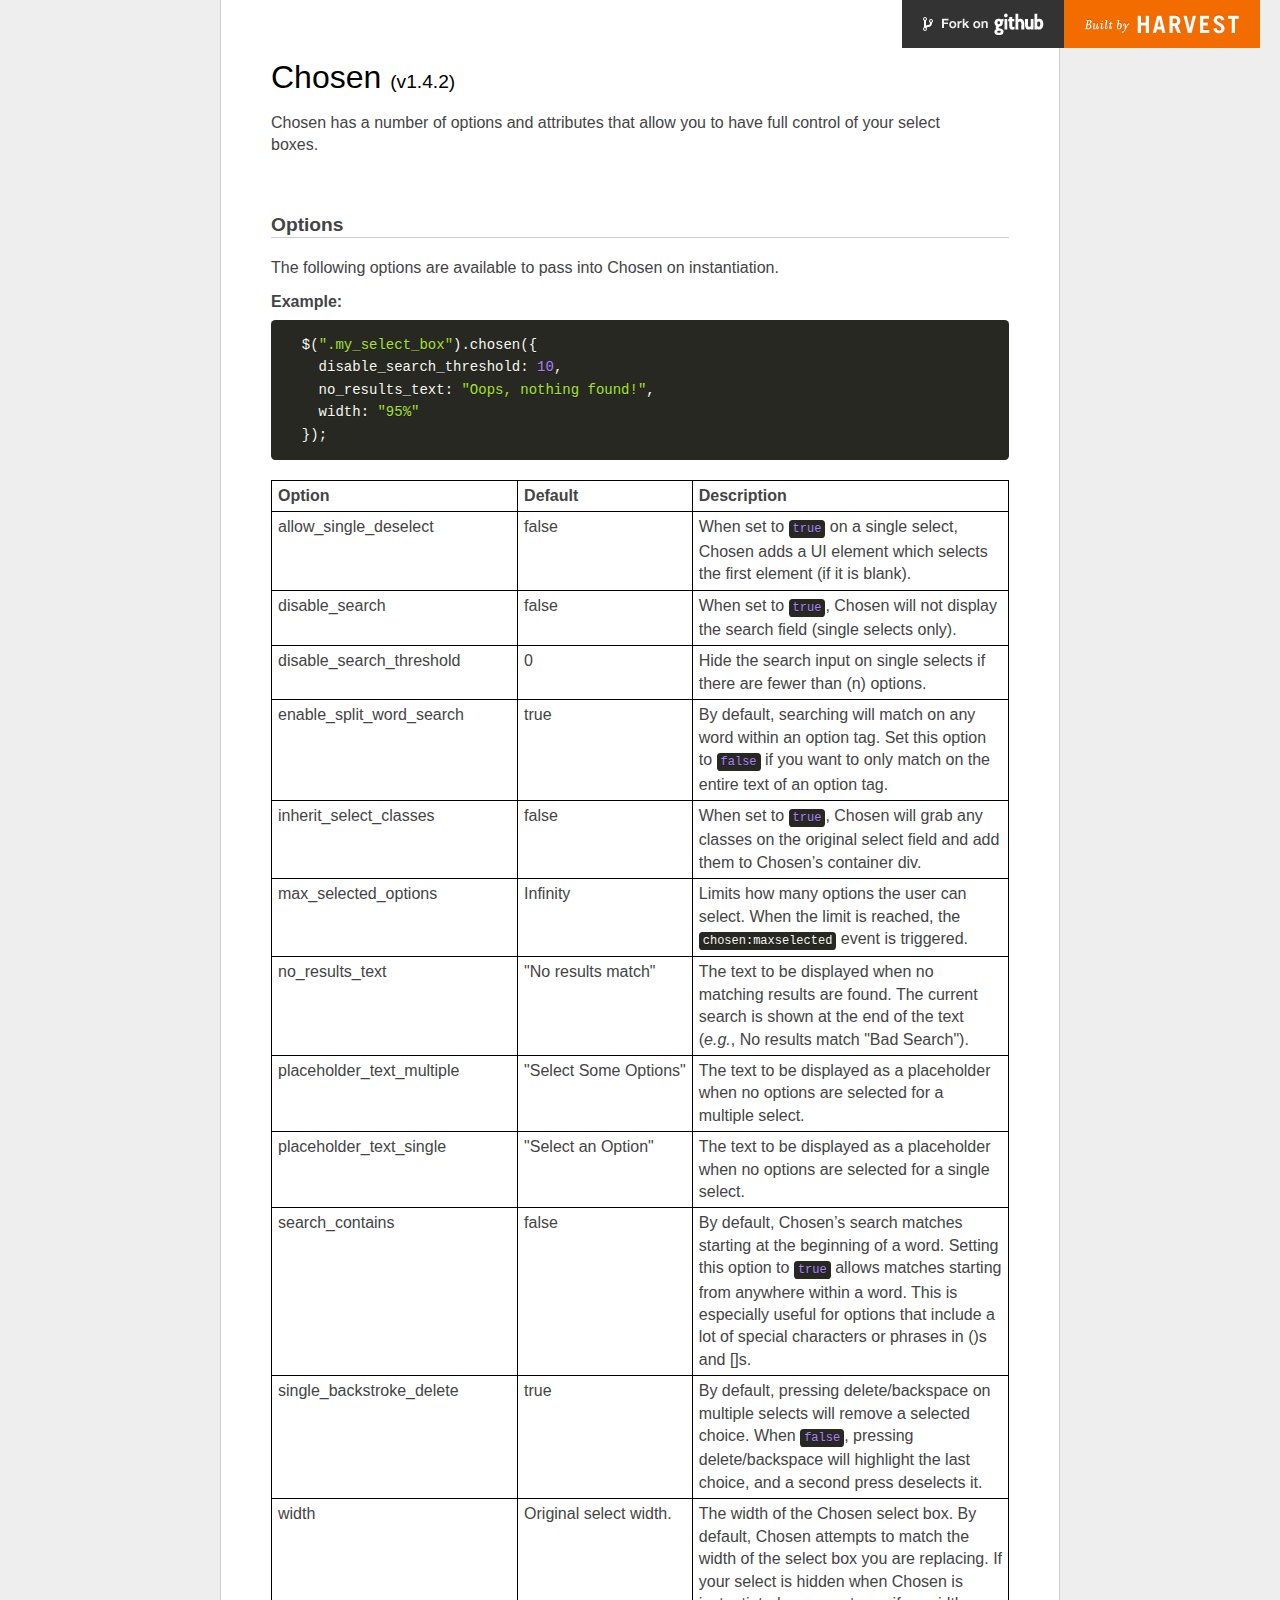
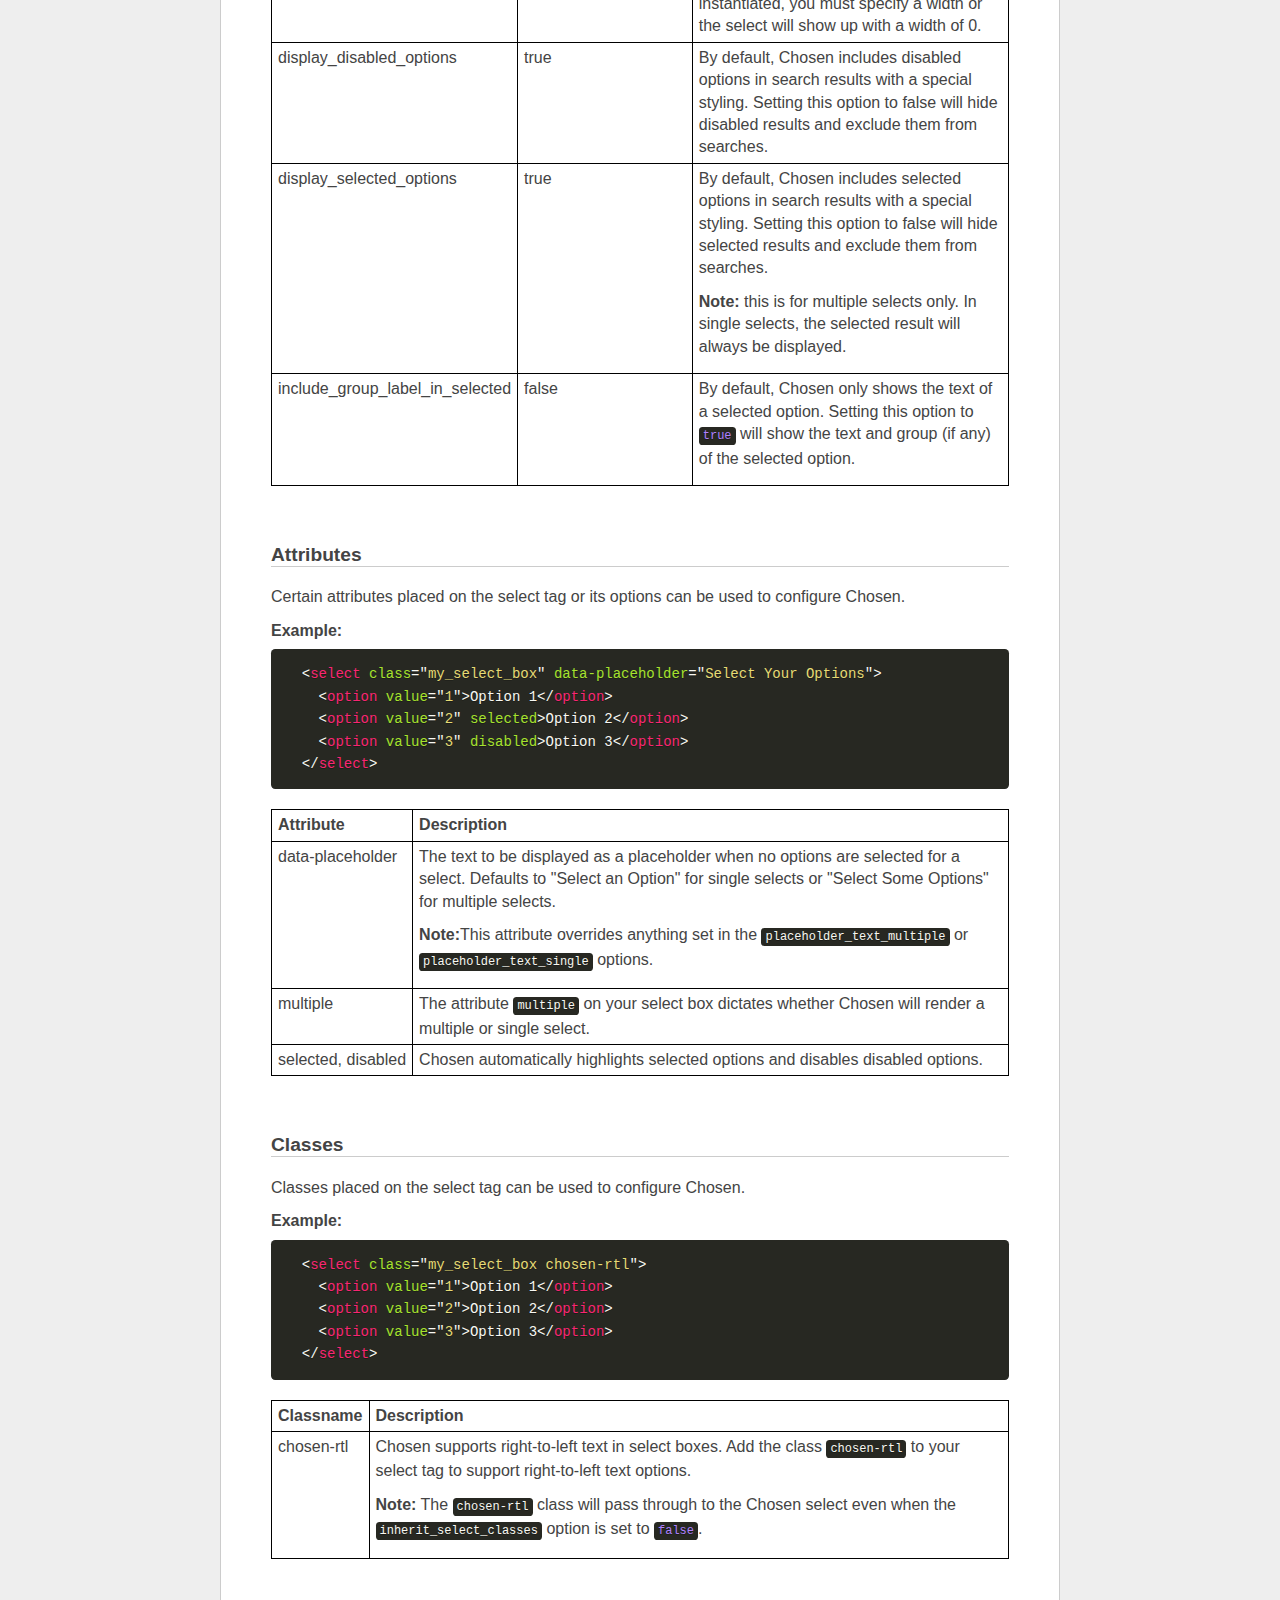
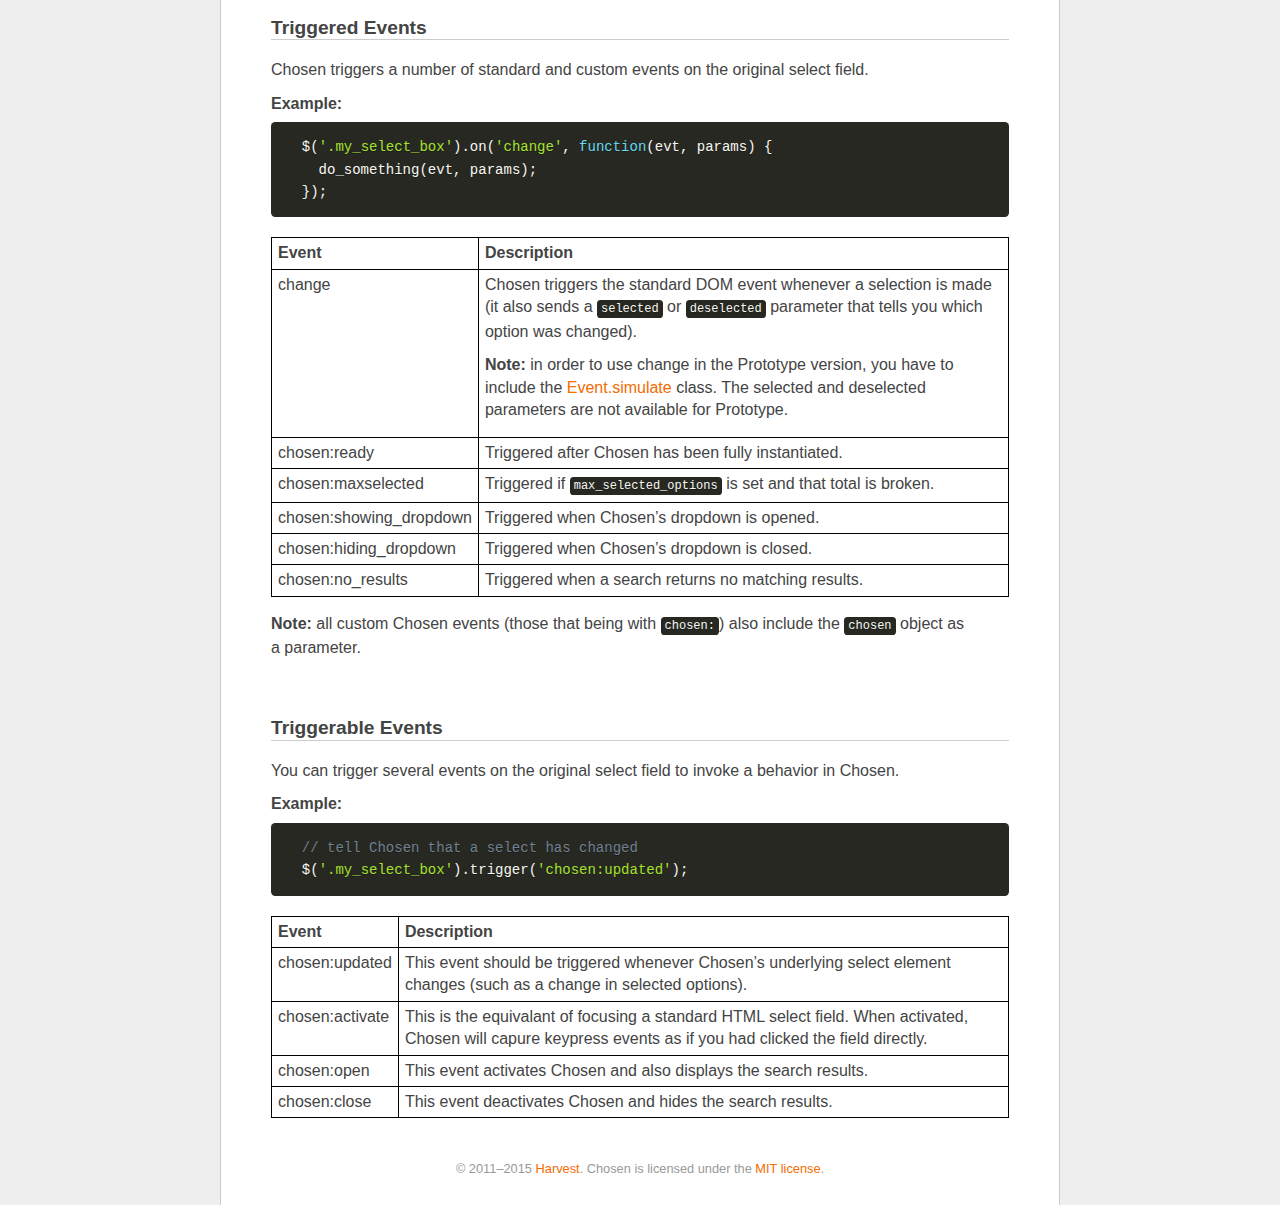
<file: js/lib/chosen/options.html>
<!doctype html>
<html lang="en">
<head>
  <meta charset="utf-8">
  <title>Chosen: A jQuery Plugin by Harvest to Tame Unwieldy Select Boxes</title>
  <link rel="stylesheet" href="docsupport/style.css">
  <link rel="stylesheet" href="docsupport/prism.css">
  <link rel="stylesheet" href="chosen.css">
  <style type="text/css" media="all">
    /* fix rtl for demo */
    .chosen-rtl .chosen-drop { left: -9000px; }
  </style>
</head>
<body>
  <div id="container">
    <div id="content">
      <header>
        <h1>Chosen <small>(<span id="latest-version">v1.4.2</span>)</small></h1>
      </header>
      <p>Chosen has a number of options and attributes that allow you to have full control of your select boxes.</p>

      <h2><a name="options" class="anchor" href="#options">Options</a></h2>
      <p>The following options are available to pass into Chosen on instantiation.</p>

      <h3>Example:</h3>
<pre>
  <code class="language-javascript">$(".my_select_box").chosen({
    disable_search_threshold: 10,
    no_results_text: "Oops, nothing found!",
    width: "95%"
  });</code>
</pre>

      <table class="docs-table">
        <tr>
          <th>Option</th><th>Default</th><th>Description</th>
        </tr>
        <tr>
          <td>allow_single_deselect</td>
          <td>false</td>
          <td>When set to <code class="language-javascript">true</code> on a single select, Chosen adds a UI element which selects the first element (if it is blank).</td>
        </tr>
        <tr>
          <td>disable_search</td>
          <td>false</td>
          <td>When set to <code class="language-javascript">true</code>, Chosen will not display the search field (single selects only).</td>
        </tr>
        <tr>
          <td>disable_search_threshold</td>
          <td>0</td>
          <td>Hide the search input on single selects if there are fewer than (n) options.</td>
        </tr>
        <tr>
          <td>enable_split_word_search</td>
          <td>true</td>
          <td>By default, searching will match on any word within an option tag. Set this option to <code class="language-javascript">false</code> if you want to only match on the entire text of an option tag.</td>
        </tr>
        <tr>
          <td>inherit_select_classes</td>
          <td>false</td>
          <td>When set to <code class="language-javascript">true</code>, Chosen will grab any classes on the original select field and add them to Chosen’s container div.</td>
        </tr>
        <tr>
          <td>max_selected_options</td>
          <td>Infinity</td>
          <td>Limits how many options the user can select. When the limit is reached, the <code class="language-javascript">chosen:maxselected</code> event is triggered.</td>
        </tr>
        <tr>
          <td>no_results_text</td>
          <td>"No results match"</td>
          <td>The text to be displayed when no matching results are found. The current search is shown at the end of the text (<i>e.g.</i>,
           No results match "Bad Search").</td>
        </tr>
        <tr>
          <td>placeholder_text_multiple</td>
          <td>"Select Some Options"</td>
          <td>The text to be displayed as a placeholder when no options are selected for a multiple select.</td>
        </tr>
        <tr>
          <td>placeholder_text_single</td>
          <td>"Select an Option"</td>
          <td>The text to be displayed as a placeholder when no options are selected for a single select.</td>
        </tr>
        <tr>
          <td>search_contains</td>
          <td>false</td>
          <td>By default, Chosen’s search matches starting at the beginning of a word. Setting this option to <code class="language-javascript">true</code> allows matches starting from anywhere within a word. This is especially useful for options that include a lot of special characters or phrases in ()s and []s.</td>
        </tr>
        <tr>
          <td>single_backstroke_delete</td>
          <td>true</td>
          <td>By default, pressing delete/backspace on multiple selects will remove a selected choice. When <code class="language-javascript">false</code>, pressing delete/backspace will highlight the last choice, and a second press deselects it.</td>
        </tr>
        <tr>
          <td>width</td>
          <td>Original select width.</td>
          <td>The width of the Chosen select box. By default, Chosen attempts to match the width of the select box you are replacing. If your select is hidden when Chosen is instantiated, you must specify a width or the select will show up with a width of 0.</td>
        </tr>
        <tr>
          <td>display_disabled_options</td>
          <td>true</td>
          <td>By default, Chosen includes disabled options in search results with a special styling. Setting this option to false will hide disabled results and exclude them from searches.</td>
        </tr>
        <tr>
          <td>display_selected_options</td>
          <td>true</td>
          <td>
            <p>By default, Chosen includes selected options in search results with a special styling. Setting this option to false will hide selected results and exclude them from searches.</p>
            <p><strong>Note:</strong> this is for multiple selects only. In single selects, the selected result will always be displayed.</p>
          </td>
        </tr>
        <tr>
          <td>include_group_label_in_selected</td>
          <td>false</td>
          <td>
            <p>By default, Chosen only shows the text of a selected option. Setting this option to <code class="language-javascript">true</code> will show the text and group (if any) of the selected option.</p>
          </td>
        </tr>
      </table>

      <h2><a name="attributes" class="anchor" href="#attributes">Attributes</a></h2>
      <p>Certain attributes placed on the select tag or its options can be used to configure Chosen.</p>

      <h3>Example:</h3>

<pre>
  <code class="language-markup">&lt;select class="my_select_box" data-placeholder="Select Your Options"&gt;
    &lt;option value="1"&gt;Option 1&lt;/option&gt;
    &lt;option value="2" selected&gt;Option 2&lt;/option&gt;
    &lt;option value="3" disabled&gt;Option 3&lt;/option&gt;
  &lt;/select&gt;</code>
</pre>

      <table class="docs-table">
        <tr>
          <th>Attribute</th><th>Description</th>
        </tr>
        <tr>
          <td>data-placeholder</td>
          <td>
            <p>The text to be displayed as a placeholder when no options are selected for a select. Defaults to "Select an Option" for single selects or "Select Some Options" for multiple selects.</p>
            <p><strong>Note:</strong>This attribute overrides anything set in the <code class="language-javascript">placeholder_text_multiple</code> or <code class="language-javascript">placeholder_text_single</code> options.</p>
          </td>
        </tr>
        <tr>
          <td>multiple</td>
          <td>The attribute <code class="language-html">multiple</code> on your select box dictates whether Chosen will render a multiple or single select.</td>
        </tr>
        <tr>
          <td>selected, disabled</td>
          <td>Chosen automatically highlights selected options and disables disabled options.</td>
        </tr>
      </table>

      <h2><a name="classes" class="anchor" href="#classes">Classes</a></h2>
      <p>Classes placed on the select tag can be used to configure Chosen.</p>

      <h3>Example:</h3>

<pre>
  <code class="language-markup">&lt;select class="my_select_box chosen-rtl"&gt;
    &lt;option value="1"&gt;Option 1&lt;/option&gt;
    &lt;option value="2"&gt;Option 2&lt;/option&gt;
    &lt;option value="3"&gt;Option 3&lt;/option&gt;
  &lt;/select&gt;</code>
</pre>

      <table class="docs-table">
        <tr>
          <th>Classname</th>
          <th>Description</th>
        </tr>
        <tr>
          <td>chosen-rtl</td>
          <td>
            <p>Chosen supports right-to-left text in select boxes. Add the class <code class="language-html">chosen-rtl</code> to your select tag to support right-to-left text options.</p>
            <p><strong>Note:</strong> The <code class="language-html">chosen-rtl</code> class will pass through to the Chosen select even when the <code class="language-javascript">inherit_select_classes</code> option is set to <code class="language-javascript">false</code>.</p>
          </td>
        </tr>
      </table>

      <h2><a name="triggered-events" class="anchor" href="#triggered-events">Triggered Events</a></h2>
      <p>Chosen triggers a number of standard and custom events on the original select field.</p>

      <h3>Example:</h3>

<pre>
  <code class="language-javascript">$('.my_select_box').on('change', function(evt, params) {
    do_something(evt, params);
  });</code>
</pre>

      <table class="docs-table">
        <tr>
          <th>Event</th><th>Description</th>
        </tr>
        <tr>
          <td>change</td>
          <td>
            <p>Chosen triggers the standard DOM event whenever a selection is made (it also sends a <code class="language-javascript">selected</code> or <code class="language-javascript">deselected</code> parameter that tells you which option was changed).</p>
            <p><strong>Note:</strong> in order to use change in the Prototype version, you have to include the <a href="https://github.com/kangax/protolicious/blob/5b56fdafcd7d7662c9d648534225039b2e78e371/event.simulate.js">Event.simulate</a> class. The selected and deselected parameters are not available for Prototype.</p>
          </td>
        </tr>
        <tr>
          <td>chosen:ready</td>
          <td>Triggered after Chosen has been fully instantiated.</td>
        </tr>
        <tr>
          <td>chosen:maxselected</td>
          <td>Triggered if <code class="language-javascript">max_selected_options</code> is set and that total is broken.</td>
        </tr>
        <tr>
          <td>chosen:showing_dropdown</td>
          <td>Triggered when Chosen’s dropdown is opened.</td>
        </tr>
        <tr>
          <td>chosen:hiding_dropdown</td>
          <td>Triggered when Chosen’s dropdown is closed.</td>
        </tr>
        <tr>
          <td>chosen:no_results</td>
          <td>Triggered when a search returns no matching results.</td>
        </tr>
      </table>

      <p>
        <strong>Note:</strong> all custom Chosen events (those that being with <code class="language-javascript">chosen:</code>) also include the <code class="language-javascript">chosen</code> object as a parameter.
      </p>

      <h2><a name="triggerable-events" class="anchor" href="#triggerable-events">Triggerable Events</a></h2>
      <p>You can trigger several events on the original select field to invoke a behavior in Chosen.</p>

      <h3>Example:</h3>

<pre>
  <code class="language-javascript">// tell Chosen that a select has changed
  $('.my_select_box').trigger('chosen:updated');</code>
</pre>

      <table class="docs-table">
        <tr>
          <th>Event</th><th>Description</th>
        </tr>
        <tr>
          <td>chosen:updated</td>
          <td>This event should be triggered whenever Chosen’s underlying select element changes (such as a change in selected options).</td>
        </tr>
        <tr>
          <td>chosen:activate</td>
          <td>This is the equivalant of focusing a standard HTML select field. When activated, Chosen will capure keypress events as if you had clicked the field directly.</td>
        </tr>
        <tr>
          <td>chosen:open</td>
          <td>This event activates Chosen and also displays the search results.</td>
        </tr>
        <tr>
          <td>chosen:close</td>
          <td>This event deactivates Chosen and hides the search results.</td>
        </tr>
      </table>

      <footer>
        &copy; 2011&ndash;2015 <a href="http://www.getharvest.com/">Harvest</a>. Chosen is licensed under the <a href="https://github.com/harvesthq/chosen/blob/master/LICENSE.md">MIT license</a>.
      </footer>

    </div>
  </div>
  <div class="oss-bar">
    <ul>
      <li><a class="fork" href="https://github.com/harvesthq/chosen">Fork on Github</a></li>
      <li><a class="harvest" href="http://www.getharvest.com/">Built by Harvest</a></li>
    </ul>
  </div>
  <script src="docsupport/prism.js" type="text/javascript" charset="utf-8"></script>
</body>
</html>
</file>
<file: js/lib/chosen/docsupport/prism.css>
/**
 * okaidia theme for JavaScript, CSS and HTML
 * Loosely based on Monokai textmate theme by http://www.monokai.nl/
 * @author ocodia
 */

code[class*="language-"],
pre[class*="language-"] {
	color: #f8f8f2;
	text-shadow: 0 1px rgba(0,0,0,0.3);
	font-family: Consolas, Monaco, 'Andale Mono', monospace;
	direction: ltr;
	text-align: left;
	white-space: pre;
	word-spacing: normal;
	
	-moz-tab-size: 4;
	-o-tab-size: 4;
	tab-size: 4;
	
	-webkit-hyphens: none;
	-moz-hyphens: none;
	-ms-hyphens: none;
	hyphens: none;
}

/* Code blocks */
pre[class*="language-"] {
	padding: 1em;
	margin: .5em 0;
	overflow: auto;	
	border-radius: 0.3em;
}

:not(pre) > code[class*="language-"],
pre[class*="language-"] {
	background: #272822;
}

/* Inline code */
:not(pre) > code[class*="language-"] {
	padding: .1em;
	border-radius: .3em;
}

.token.comment,
.token.prolog,
.token.doctype,
.token.cdata {
	color: slategray;
}

.token.punctuation {
	color: #f8f8f2;
}

.namespace {
	opacity: .7;
}

.token.property,
.token.tag {
	color: #f92672;
}

.token.boolean,
.token.number{
	color: #ae81ff;
}

.token.selector,
.token.attr-name,
.token.string {
	color: #a6e22e;
}


.token.operator,
.token.entity,
.token.url,
.language-css .token.string,
.style .token.string {
	color: #f8f8f2;
}

.token.atrule,
.token.attr-value
{
	color: #e6db74;
}


.token.keyword{
color: #66d9ef;
}

.token.regex,
.token.important {
	color: #fd971f;
}

.token.important {
	font-weight: bold;
}

.token.entity {
	cursor: help;
}
</file>
<file: js/lib/chosen/docsupport/style.css>
/* Reset */
html, body, div, span, object, iframe, h1, h2, h3, h4, h5, h6, p, blockquote, pre, abbr, address, cite, code, del, dfn, em, img, ins, kbd, q, samp, small, strong, sub, sup, var, b, i, dl, dt, dd, ol, ul, li, fieldset, form, label, legend, table, caption, tbody, tfoot, thead, tr, th, td, article, aside, canvas, details, figcaption, figure, footer, header, hgroup, menu, nav, section, summary, time, mark, audio, video { margin: 0; padding: 0; border: 0; font-size: 100%; font: inherit; vertical-align: baseline; }

article, aside, details, figcaption, figure, footer, header, hgroup, menu, nav, section { display: block; }

blockquote, q { quotes: none; }
blockquote:before, blockquote:after, q:before, q:after { content: ""; content: none; }
ins { background-color: #ff9; color: #000; text-decoration: none; }
mark { background-color: #ff9; color: #000; font-style: italic; font-weight: bold; }
del { text-decoration: line-through; }
abbr[title], dfn[title] { border-bottom: 1px dotted; cursor: help; }
table { border-collapse: collapse; border-spacing: 0; }
hr { display: block; height: 1px; border: 0; border-top: 1px solid #ccc; margin: 1em 0; padding: 0; }
input, select { vertical-align: middle; }

body { font:13px/1.231 sans-serif; *font-size:small; } /* Hack retained to preserve specificity */
select, input, textarea, button { font:99% sans-serif; }
pre, code, kbd, samp { font-family: monospace, sans-serif; }


body { background: #EEE; color: #444; line-height: 1.4em; }

header h1 { color: black; font-size: 2em; line-height: 1.1em; display: inline-block; height: 27px; margin: 20px 0 25px; }
header h1 small { font-size: 0.6em; }

div#content { background: white; border: 1px solid #ccc; border-width: 0 1px 1px; margin: 0 auto; padding: 40px 50px 40px; width: 738px; }

footer { color: #999; padding-top: 40px; font-size: 0.8em; text-align: center; }

body { font-family: sans-serif; font-size: 1em; }

p { margin: 0 0 .7em; max-width: 700px; }
table+p { margin-top: 1em; }

h2 { border-bottom: 1px solid #ccc; font-size: 1.2em; margin: 3em 0 1em 0; font-weight: bold;}
h3 { font-weight: bold; }

h2.intro { border-bottom: none; font-size: 1em; font-weight: normal; margin-top:0; }

ul li { list-style: disc; margin-left: 1em; margin-bottom: 1.25em; }
ol li { margin-left: 1.25em; }
ol ul, ul ul { margin: .25em 0 0; }
ol ul li, ul ul li { list-style-type: circle; margin: 0 0 .25em 1em; }

li > p { margin-top: .25em; }

div.side-by-side { width: 100%; margin-bottom: 1em; }
div.side-by-side > div { float: left; width: 49%; }
div.side-by-side > div > em { margin-bottom: 10px; display: block; }

.faqs em { display: block; }

.clearfix:after {
  content: "\0020";
  display: block;
  height: 0;
  clear: both;
  overflow: hidden;
  visibility: hidden;
}

a { color: #F36C00; outline: none; text-decoration: none; }
a:hover { text-decoration: underline; }

ul.credits li { margin-bottom: .25em; }

strong { font-weight: bold; }
i { font-style: italic; }

.button {
  background: #fafafa;
  background: -webkit-linear-gradient(top, #ffffff, #eeeeee);
  background: -moz-linear-gradient(top, #ffffff, #eeeeee);
  background: -o-linear-gradient(top, #ffffff, #eeeeee);
  background: linear-gradient(to bottom, #ffffff, #eeeeee);
  border: 1px solid #bbbbbb;
  border-radius: 4px;
  box-shadow: inset 0 1px 1px rgba(255, 255, 255, 0.2);
  color: #555555;
  cursor: pointer;
  display: inline-block;
  font-family: "Helvetica Neue", Arial, Verdana, "Nimbus Sans L", sans-serif;
  font-size: 13px;
  font-weight: 500;
  height: 31px;
  line-height: 28px;
  outline: none;
  padding: 0 13px;
  text-shadow: 0 1px 0 white;
  text-decoration: none;
  vertical-align: middle;
  white-space: nowrap;
  -webkit-font-smoothing: antialiased;
  -webkit-box-sizing: border-box;
  -moz-box-sizing: border-box;
  box-sizing: border-box;
}

.button-blue {
  background: #1385e5;
  background: -webkit-linear-gradient(top, #53b2fc, #1385e5);
  background: -moz-linear-gradient(top, #53b2fc, #1385e5);
  background: -o-linear-gradient(top, #53b2fc, #1385e5);
  background: linear-gradient(to bottom, #53b2fc, #1385e5);
  border-color: #075fa9;
  color: white;
  font-weight: bold;
  text-shadow: 0 -1px 0 rgba(0, 0, 0, 0.4);
}


/* Tweak navbar brand link to be super sleek
-------------------------------------------------- */
.oss-bar {
  top: 0;
  right: 20px;
  position: fixed;
  z-index: 1030;
}
.oss-bar ul {
  float: right;
  margin: 0;
  list-style: none;
}
.oss-bar ul li {
  list-style: none;
  float: left;
  line-height: 0;
  margin: 0;
}
.oss-bar ul li a {
   -moz-box-sizing:    border-box;
  -webkit-box-sizing: border-box;
  -ms-box-sizing:     border-box;
   box-sizing:        border-box;
  border: 0;
  margin-top: -10px;
  display: block;
  height: 58px;
  background: #F36C00 url(oss-credit.png) no-repeat 20px 22px;
  padding: 22px 20px 12px 20px;
  text-indent: 120%; /* stupid padding */
  white-space: nowrap;
  overflow: hidden;
  -webkit-transition: all 0.10s ease-in-out;
  -moz-transition: all 0.10s ease-in-out;
  transition: all 0.15s ease-in-out;
}
.oss-bar ul li a:hover {
  margin-top: 0px;
}
.oss-bar a.harvest {
  width: 196px;
  background-color: #F36C00;
  background-position: -142px 22px;
  padding-right: 22px; /* optical illusion */
}
.oss-bar a.fork {
  width: 162px;
  background-color: #333333;
}

.docs-table th, .docs-table td {
  border: 1px solid #000;
  padding: 4px 6px;
  white-space: nowrap;
}

.docs-table td:last-child {
  white-space: normal;
}

.docs-table th {
  font-weight: bold;
  text-align: left;
}

#content pre[class*=language-] {
  font-size: 14px;
  margin-bottom: 20px;
}

#content pre[class*=language-] code {
  font-size: 14px;
  padding: 0;
}

#content code[class*=language-] {
  font-size: 12px;
  padding: 2px 4px;
}

.anchor {
  color: inherit;
  position: relative;
}

.anchor:hover {
  background: url([data-uri]) 0 50% no-repeat;
  background-size: 21px 9px;
  margin-left: -27px;
  padding-left: 27px;
  text-decoration: none;
}
</file>
